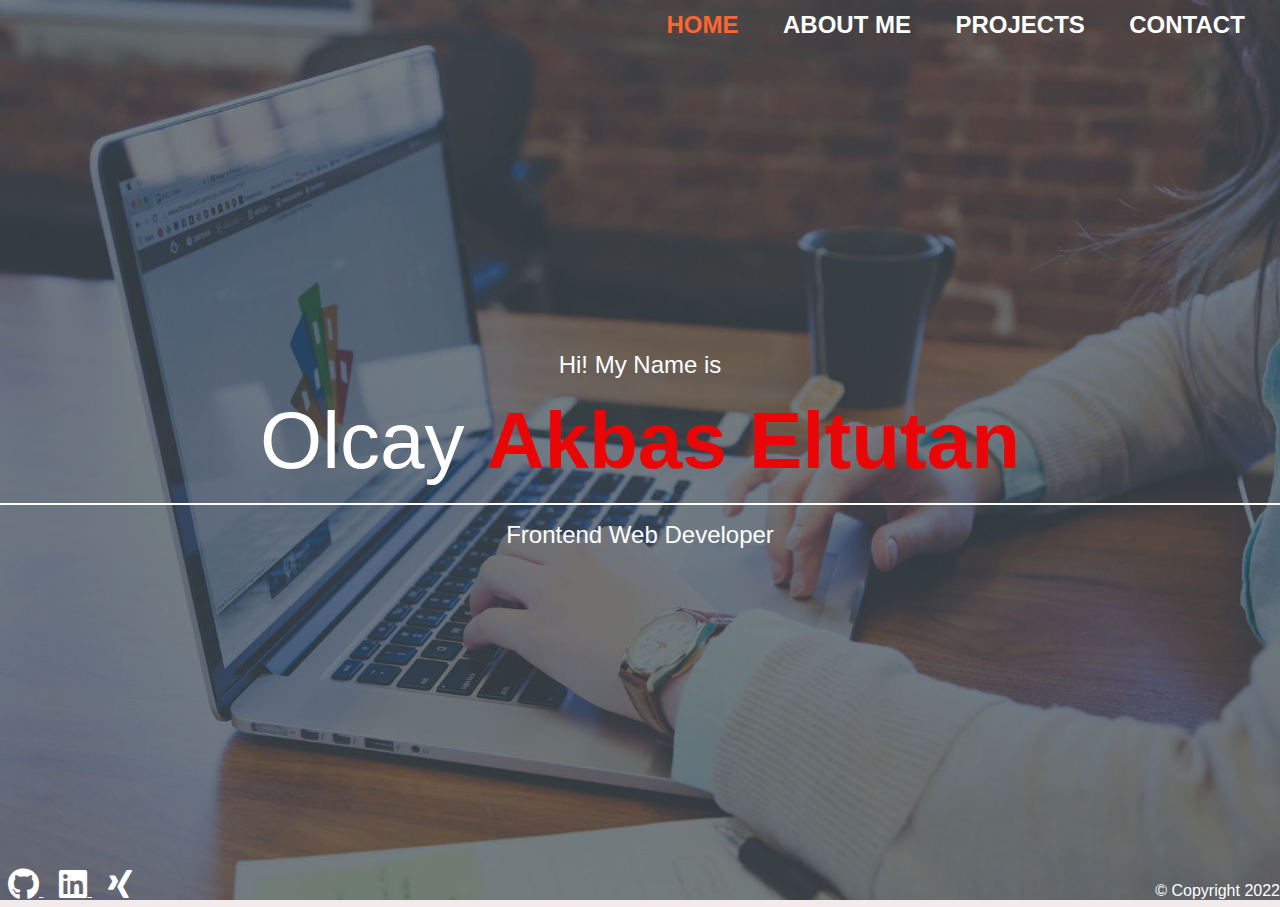
<file: index.html>
<!DOCTYPE html>
<html lang="en">

<head>
    <meta charset="UTF-8">
    <meta http-equiv="X-UA-Compatible" content="IE=edge">
    <meta name="viewport" content="width=device-width, initial-scale=1.0">
    <title>OlcayAkbasEltutan</title>
    <link rel="stylesheet" href="./css/main.css">
    <!-- <link rel="stylesheet" href="https://cdnjs.cloudflare.com/ajax/libs/font-awesome/6.2.1/css/all.min.css" integrity="sha512-MV7K8+y+gLIBoVD59lQIYicR65iaqukzvf/nwasF0nqhPay5w/9lJmVM2hMDcnK1OnMGCdVK+iQrJ7lzPJQd1w==" crossorigin="anonymous" referrerpolicy="no-referrer" /> -->
</head>

<body>
    <div class="home-bgImg-container">
        <nav class="nav">
            <ul class="nav__list">
                <li class="nav__item">
                    <a href="index.html" class="nav__link nav__link--active ">Home</a>
                </li>
                <li class="nav__item">
                    <a href="about.html" class="nav__link">About Me</a>
                </li>
                <li class="nav__item">
                    <a href="projects.html" class="nav__link">Projects</a>
                </li>
                <li class="nav__item">
                    <a href="contact.html" class="nav__link">Contact</a>
                </li>
            </ul>
        </nav>

        <!-- ----HOME MAIN----- -->
        <main class="home">
            <h2>Hi! My Name is</h2>
            <h1 class="home__name">Olcay
                <span class="home__name--last">Akbas Eltutan</span>
            </h1>
            <h2>Frontend Web Developer</h2>
        </main>

        <!-- -------FOOTER----------- -->
        <footer class="horizantal">
            <div class="social-icons">

                <a href="https://github.com/olcay-elt">
                    <i class="fab fa-github fa-2x"></i>
                </a>

                <a href="https://www.linkedin.com/in/olcay-akbaseltutan/">
                    <i class="fab fa-linkedin fa-2x"></i>
                </a>

                <a href="https://www.xing.com/profile/Olcay_AkbasEltutan/">
                    <i class="fab fa-xing fa-2x"></i>
                </a>

            </div>
            <div class="copyright">
                &copy; Copyright 2022
            </div>
        </footer>
    </div>
</body>

</html>
</file>
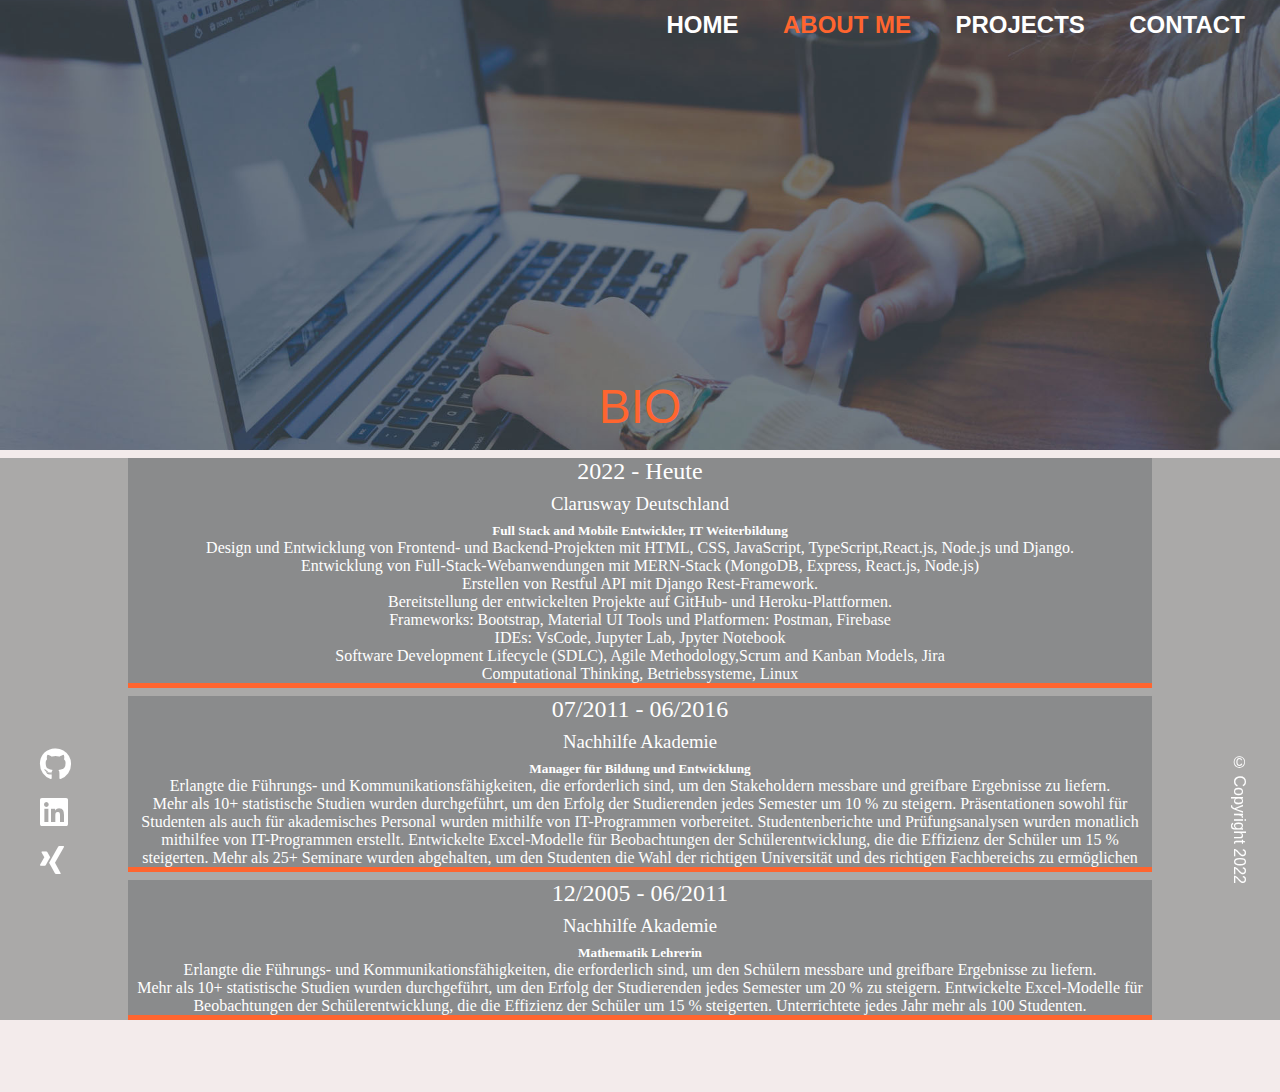
<file: about.html>
<!DOCTYPE html>
<html lang="en">

<head>
    <meta charset="UTF-8" />
    <meta http-equiv="X-UA-Compatible" content="IE=edge" />
    <meta name="viewport" content="width=device-width, initial-scale=1.0" />

    <link rel="stylesheet" href="./css/main.css">
    <title>Portfolio-About</title>
</head>

<body>
    <div class="about-bgImg-container">
        <!-- ABOUT NAV -->
        <nav class="nav">
            <ul class="nav__list">
                <li class="nav__item">
                    <a href="index.html" class="nav__link">Home</a>
                </li>
                <li class="nav__item">
                    <a href="about.html" class="nav__link nav__link--active">About Me</a>
                </li>
                <li class="nav__item">
                    <a href="projects.html" class="nav__link">Projects</a>
                </li>
                <li class="nav__item">
                    <a href="contact.html" class="nav__link">Contact</a>
                </li>
            </ul>
        </nav>

        <div class="about__bio-image">
            <h2>BIO</h2>
            <p>

            </p>
        </div>
    </div>

    <!-- ABOUT MAIN -->

    <main class="about">
        <div class="about__container">
            <div class="about__job">
                <h2 class="text-secondary">2022 - Heute</h2>
                <h3>Clarusway Deutschland</h3>
                <h5>Full Stack and Mobile Entwickler, IT Weiterbildung</h5>
                <p>
                    Design und Entwicklung von Frontend- und Backend-Projekten mit HTML, CSS, JavaScript,
                    TypeScript,React.js, Node.js und Django.
                    <br />
                    Entwicklung von Full-Stack-Webanwendungen mit MERN-Stack (MongoDB, Express, React.js, Node.js)
                    <br />
                    Erstellen von Restful API mit Django Rest-Framework.
                    <br />
                    Bereitstellung der entwickelten Projekte auf GitHub- und Heroku-Plattformen.
                    <br />
                    Frameworks: Bootstrap, Material UI Tools und Platformen: Postman, Firebase
                    <br />
                    IDEs: VsCode, Jupyter Lab, Jpyter Notebook
                    <br />
                    Software Development Lifecycle (SDLC), Agile Methodology,Scrum and Kanban Models, Jira
                    <br />
                    Computational Thinking, Betriebssysteme, Linux
                </p>
            </div>
            <div class="about__job">
                <h2 class="text-secondary">07/2011 - 06/2016</h2>
                <h3>Nachhilfe Akademie</h3>
                <h5>Manager für Bildung und Entwicklung</h5>
                <p>
                    Erlangte die Führungs- und Kommunikationsfähigkeiten, die erforderlich sind, um den Stakeholdern
                    messbare und greifbare
                    Ergebnisse zu liefern.
                    <br />
                    Mehr als 10+ statistische Studien wurden durchgeführt, um den Erfolg der Studierenden jedes Semester
                    um 10 % zu
                    steigern.
                    Präsentationen sowohl für Studenten als auch für akademisches Personal wurden mithilfe von
                    IT-Programmen vorbereitet.
                    Studentenberichte und Prüfungsanalysen wurden monatlich mithilfee von IT-Programmen erstellt.
                    Entwickelte Excel-Modelle für Beobachtungen der Schülerentwicklung, die die Effizienz der Schüler um
                    15 % steigerten.
                    Mehr als 25+ Seminare wurden abgehalten, um den Studenten die Wahl der richtigen Universität und des
                    richtigen
                    Fachbereichs zu ermöglichen
                </p>
            </div>
            <div class="about__job">
                <h2 class="text-secondary">12/2005 - 06/2011</h2>
                <h3>Nachhilfe Akademie </h3>
                <h5>Mathematik Lehrerin</h5>
                <p>
                    Erlangte die Führungs- und Kommunikationsfähigkeiten, die erforderlich sind, um den Schülern
                    messbare und greifbare
                    Ergebnisse zu liefern.
                    <br />
                    Mehr als 10+ statistische Studien wurden durchgeführt, um den Erfolg der Studierenden jedes Semester
                    um 20 % zu
                    steigern.
                    Entwickelte Excel-Modelle für Beobachtungen der Schülerentwicklung, die die Effizienz der Schüler um
                    15 % steigerten.
                    Unterrichtete jedes Jahr mehr als 100 Studenten.
                </p>
            </div>
        </div>
    </main>

    <!-- ABOUT FOOTER -->
    <footer class="vertical">

        <div class="social-icons">

            <a href="https://github.com/olcay-elt">
                <i class="fab fa-github fa-2x"></i>
            </a>

            <a href="https://www.linkedin.com/in/olcay-akbaseltutan/">
                <i class="fab fa-linkedin fa-2x"></i>
            </a>

            <a href="https://www.xing.com/profile/Olcay_AkbasEltutan/">
                <i class="fab fa-xing fa-2x"></i>
            </a>

        </div>
        <div class="copyright">
            &copy; Copyright 2022
        </div>

    </footer>
</body>

</html>
</file>
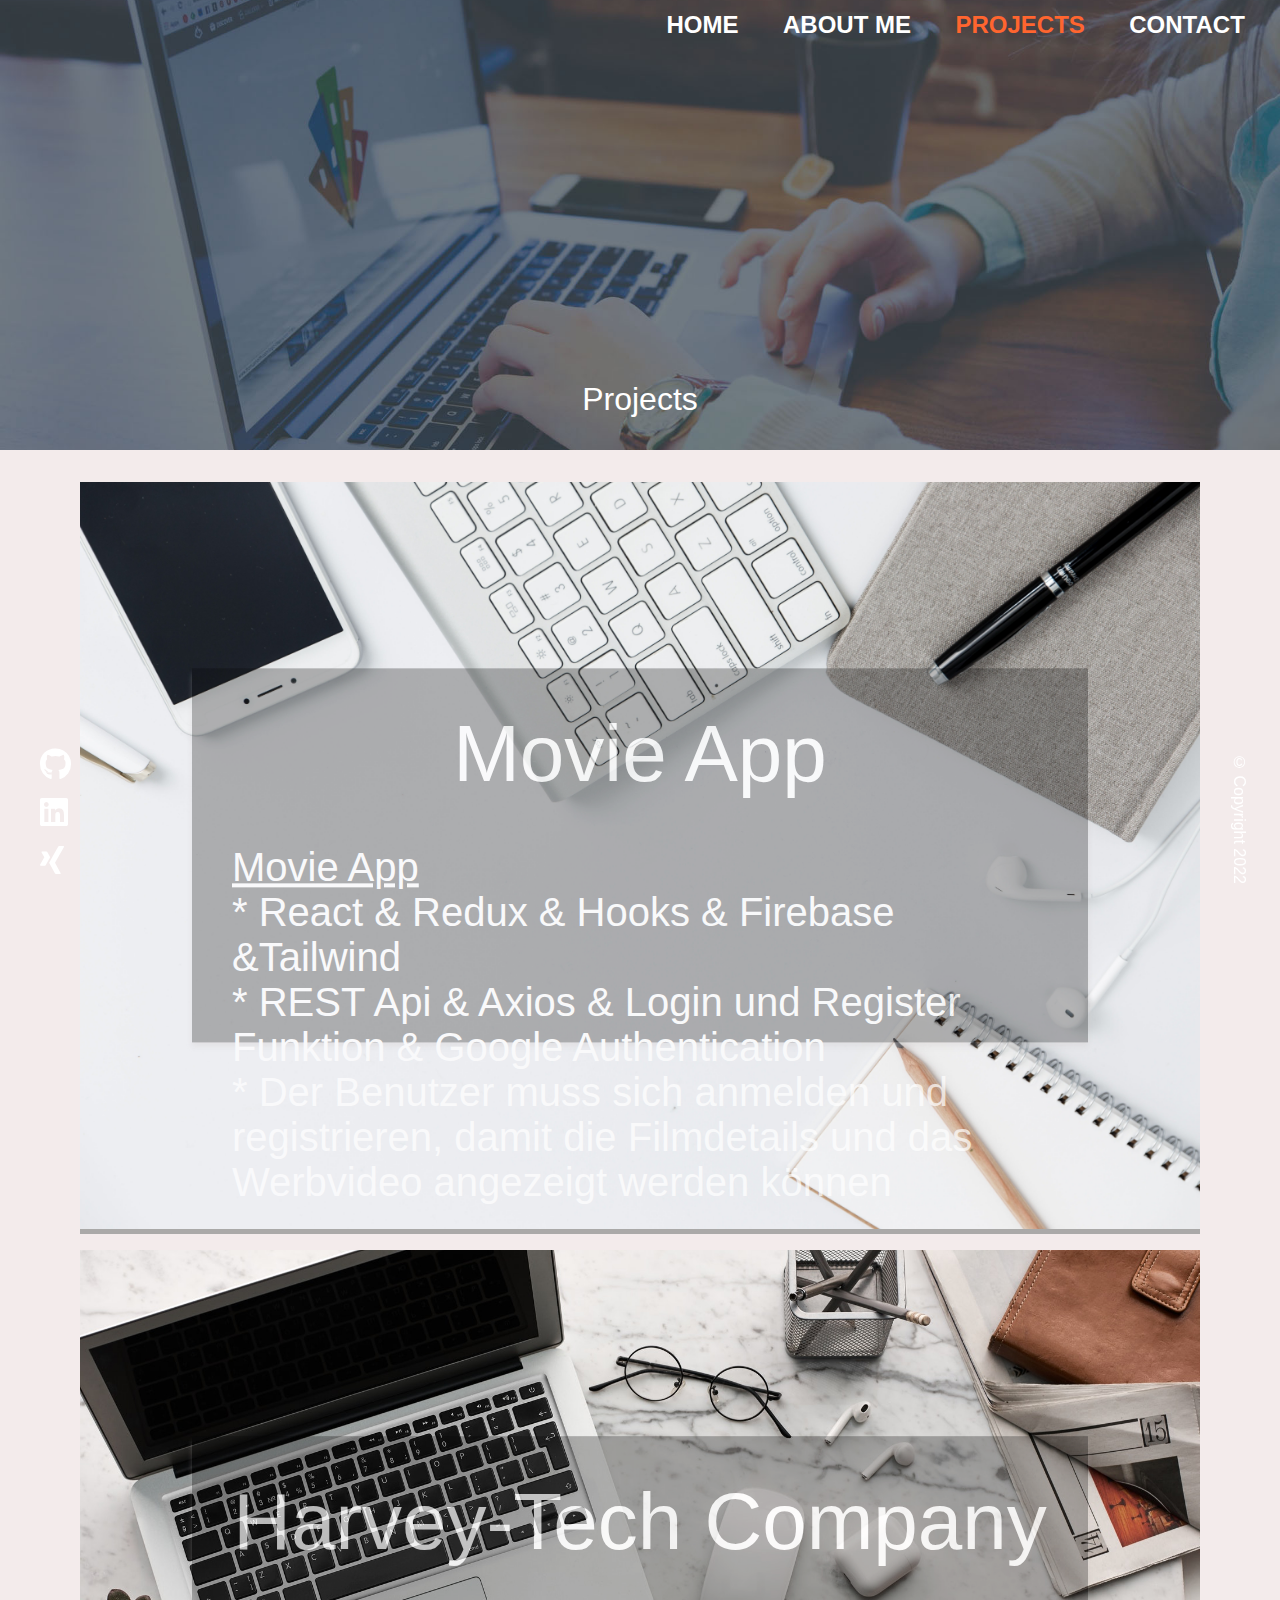
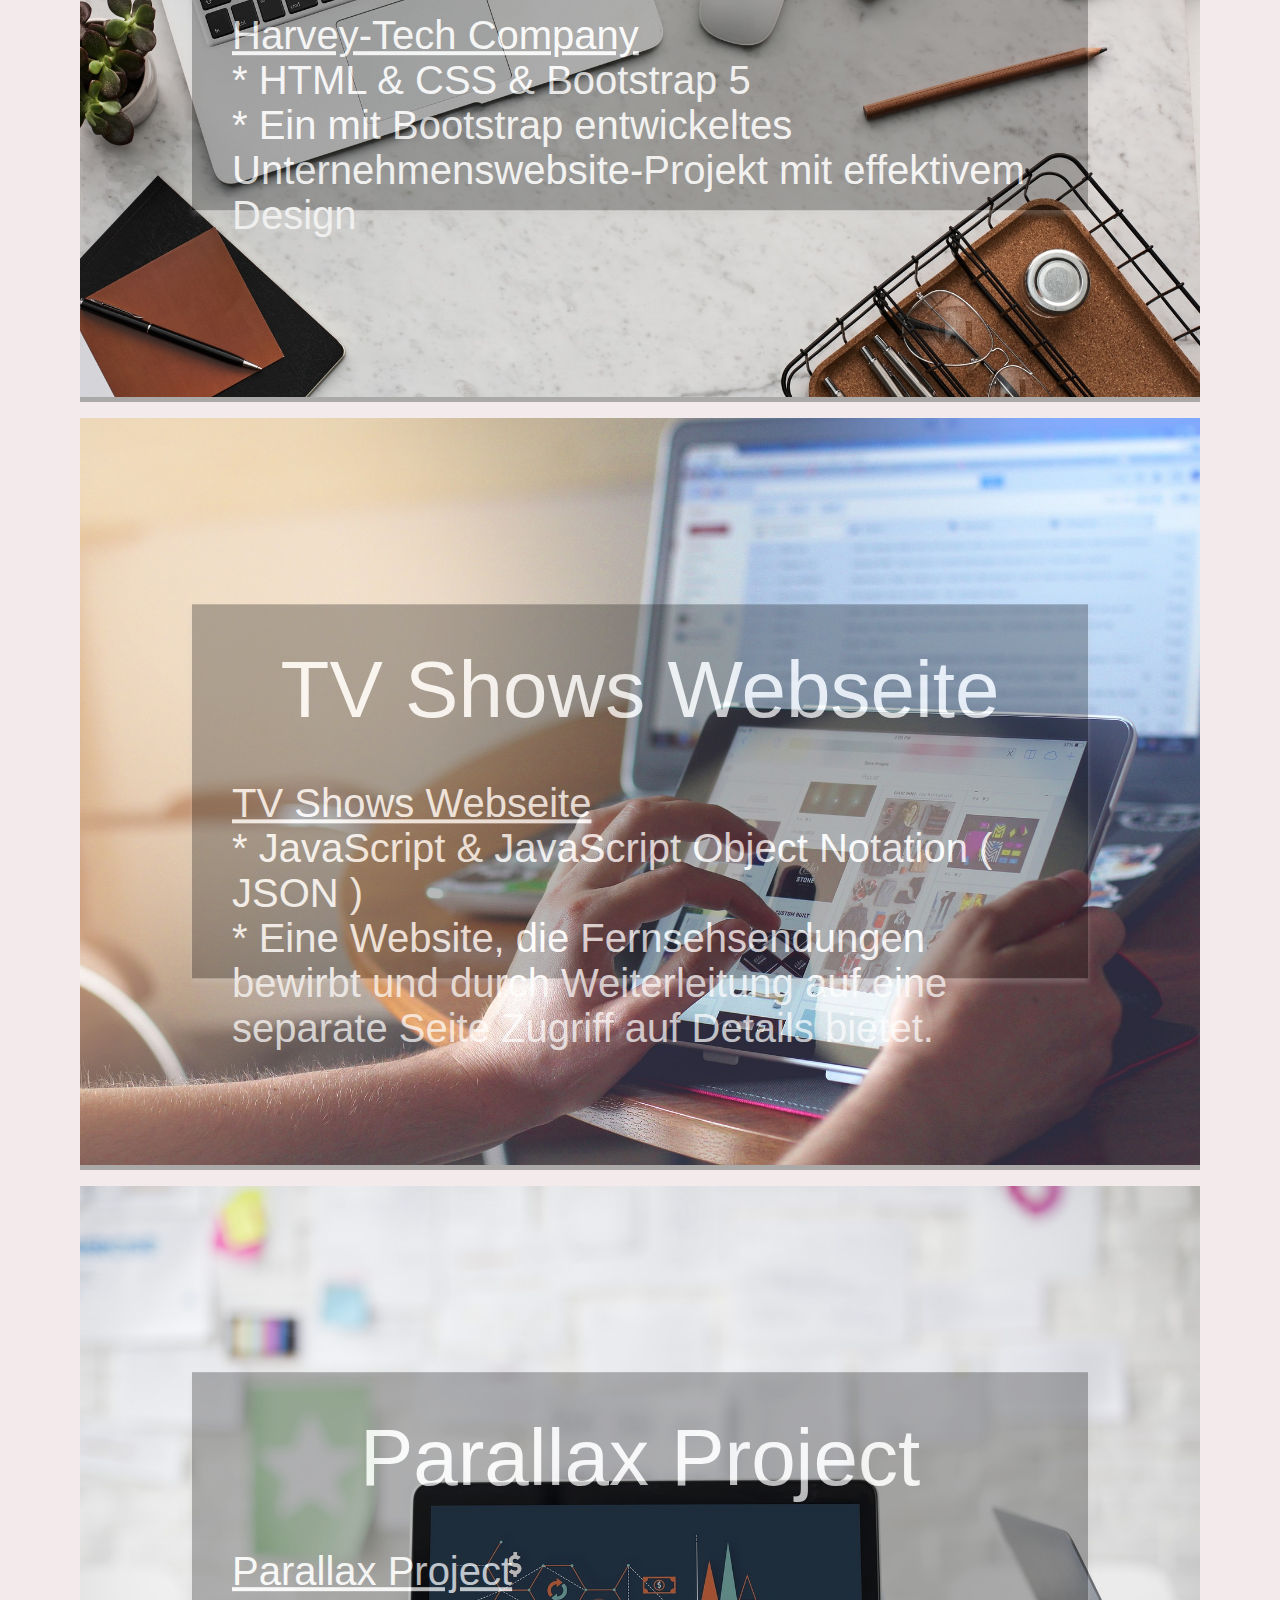
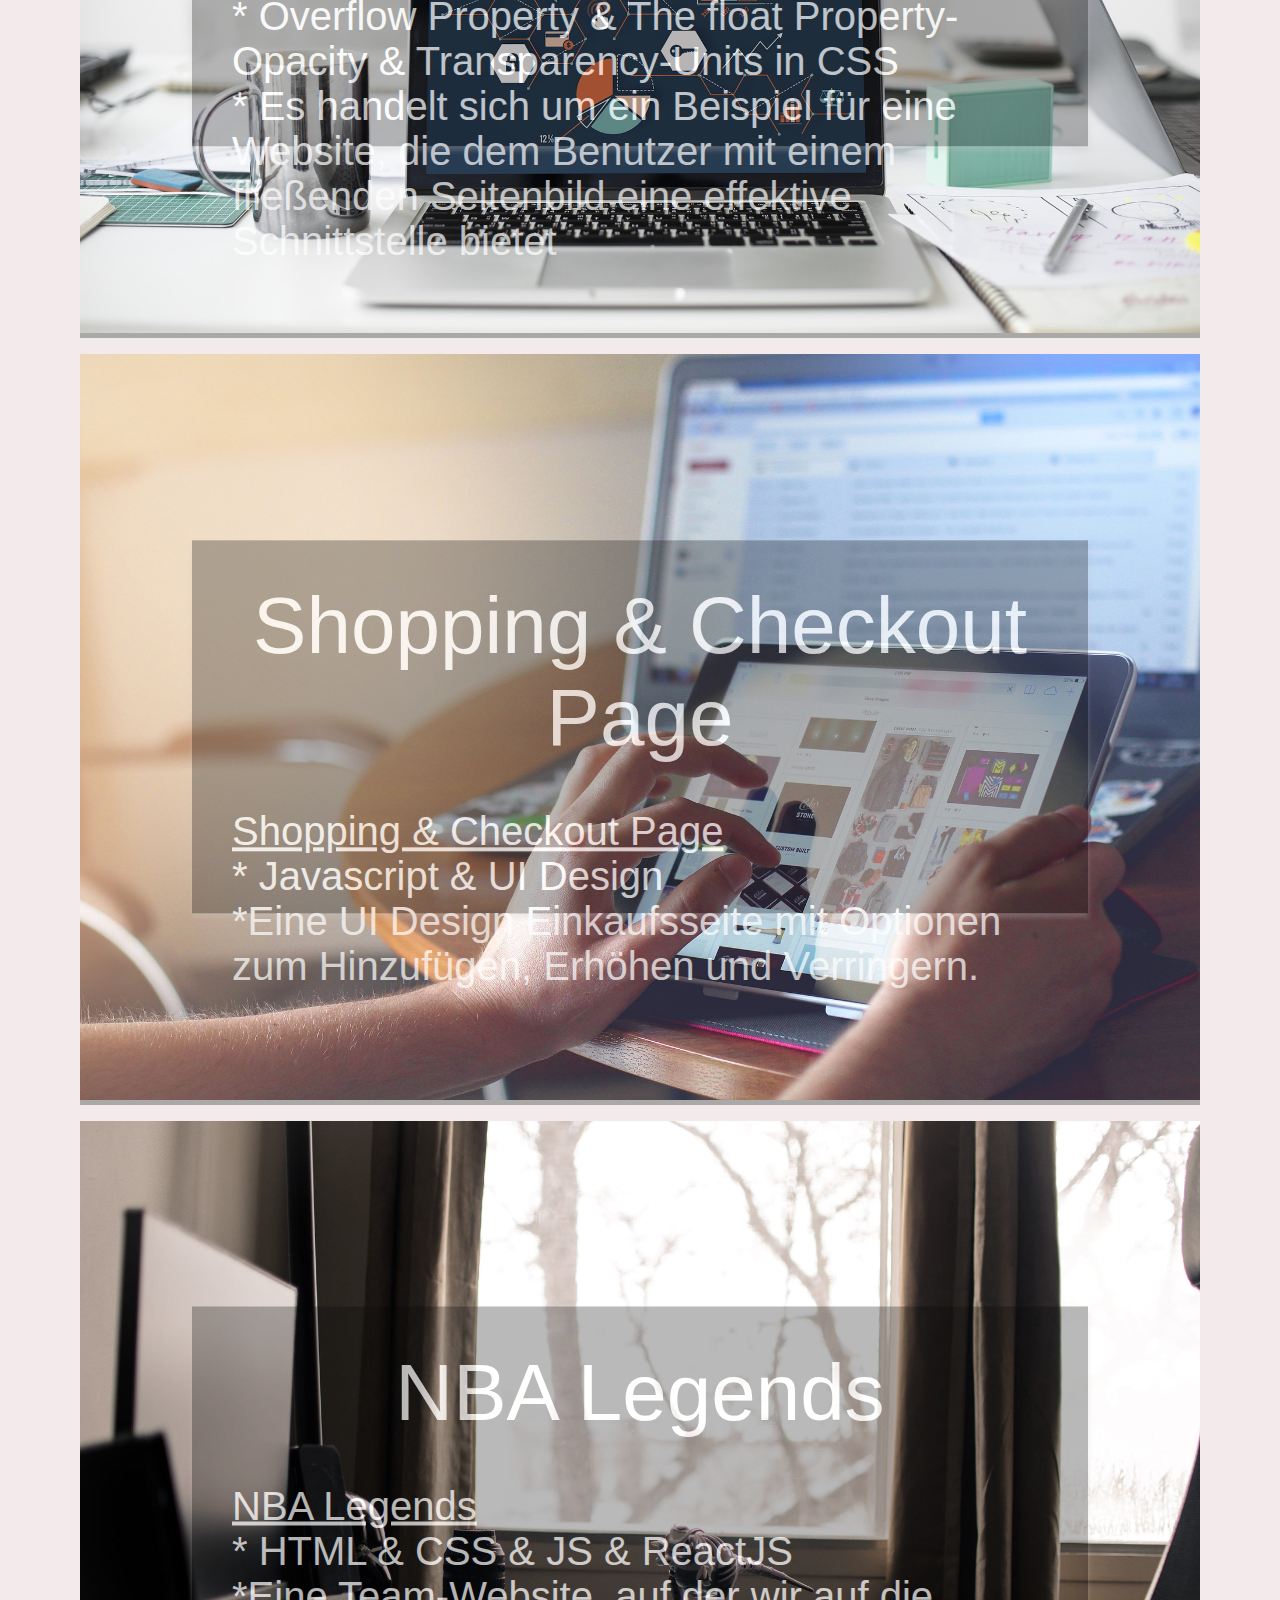
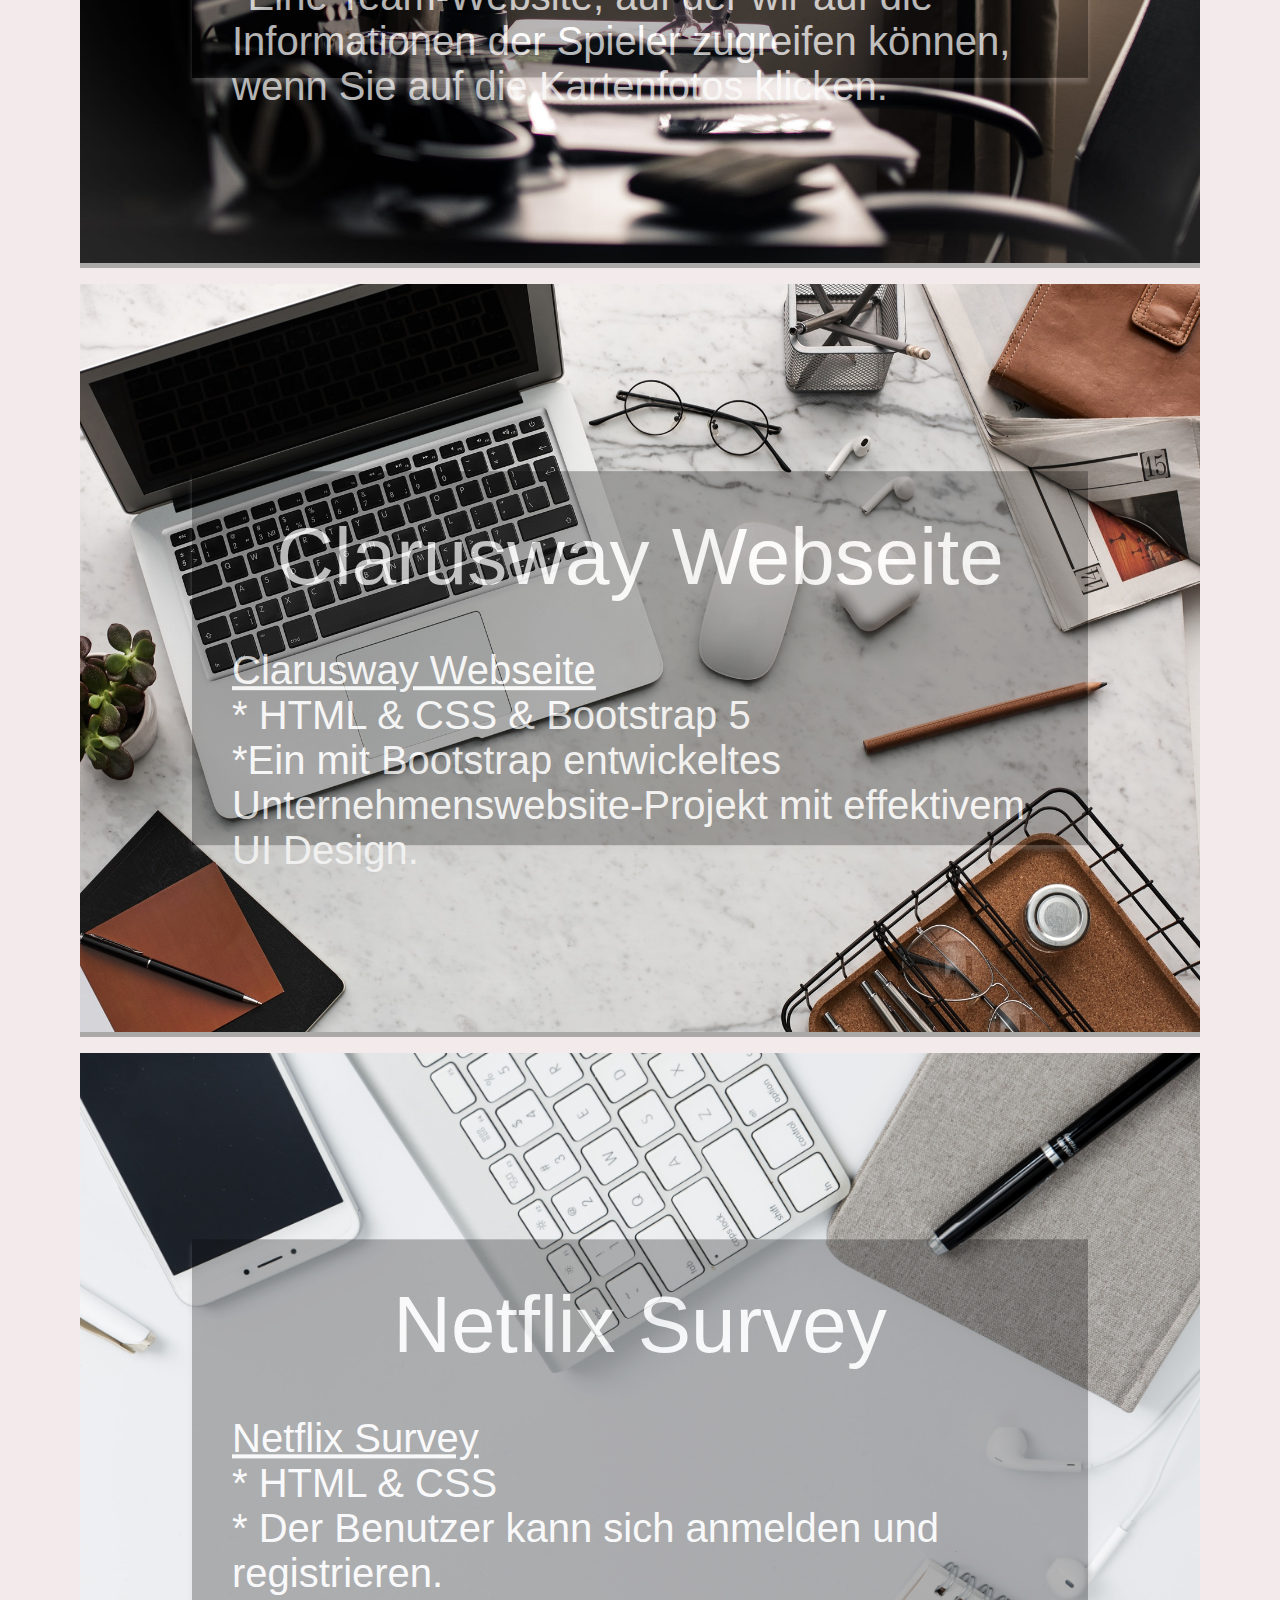
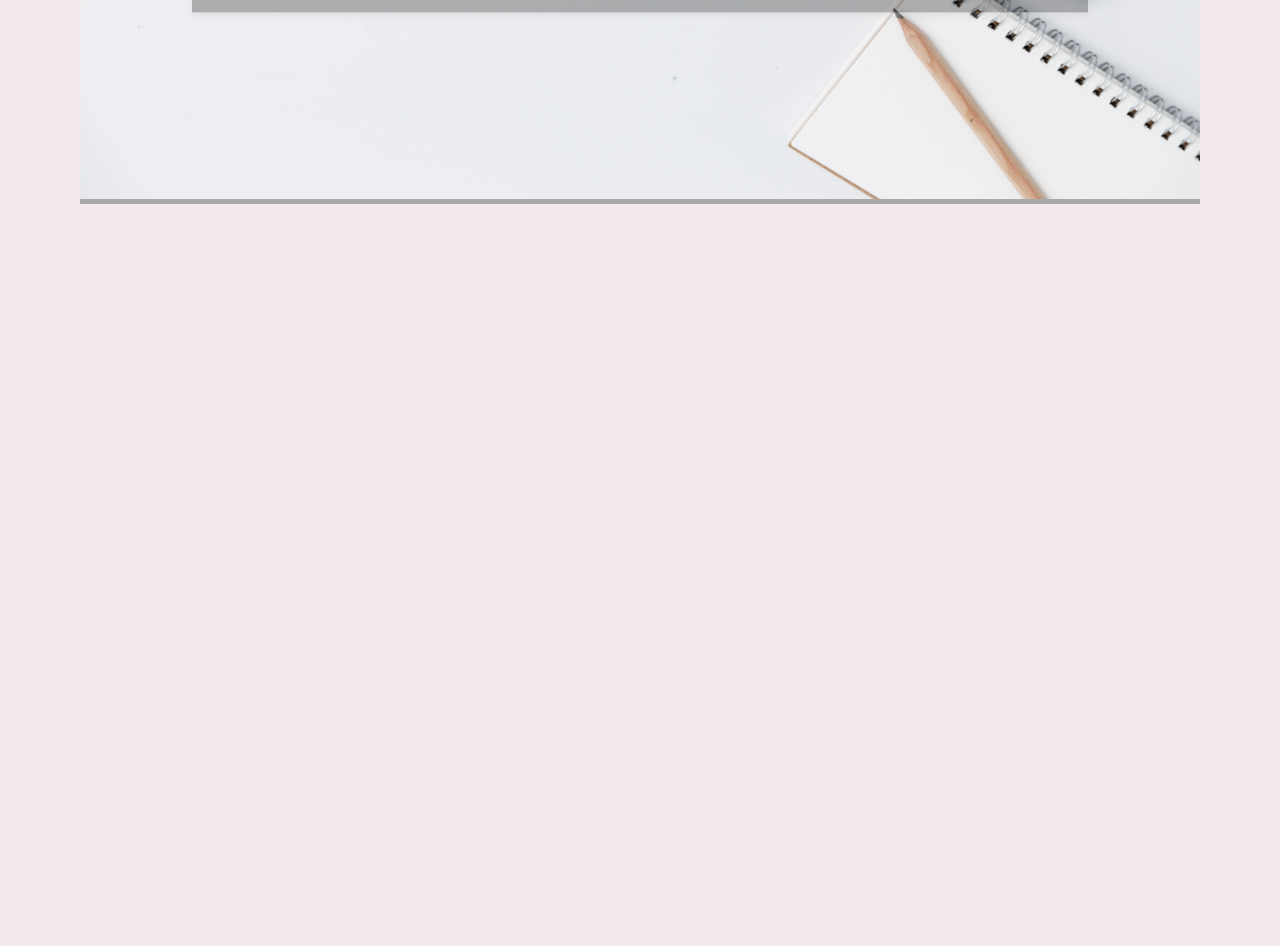
<file: projects.html>
<!DOCTYPE html>
<html lang="en">

<head>
    <meta charset="UTF-8" />
    <meta name="viewport" content="width=device-width, initial-scale=1.0" />
    <meta http-equiv="X-UA-Compatible" content="ie=edge" />

    <link rel="stylesheet" href="./css/main.css">
    <title>Portfolio</title>
</head>

<body>
    <div class="project-bgImg-container">
        <!-- PROJECT NAV -->
        <nav class="nav">
            <ul class="nav__list">
                <li class="nav__item">
                    <a href="index.html" class="nav__link">Home</a>
                </li>
                <li class="nav__item">
                    <a href="about.html" class="nav__link">About Me</a>
                </li>
                <li class="nav__item">
                    <a href="projects.html" class="nav__link nav__link--active">Projects</a>
                </li>
                <li class="nav__item">
                    <a href="contact.html" class="nav__link">Contact</a>
                </li>
            </ul>
        </nav>

        <div class="projects__bio-image">
            <h1>Projects</h1>
        </div>
    </div>

    <!-- PROJECT MAIN -->
    <main class="projects">
        <div class="projects__items">
            <div class="projects__item">
                <img src="images/project-1.jpg" alt="My Project" />

                <div class="overlay textContainer">
                    <center>
                        <h1>Movie App</h1>
                    </center>
                    <br>
                    <a href="https://movie-app-olcays.netlify.app" target="_blank">Movie App</a>
                    <br>
                    * React & Redux & Hooks & Firebase &Tailwind
                    <br>


                    * REST Api & Axios & Login und Register Funktion & Google Authentication
                    <br>
                    * Der Benutzer muss sich anmelden und registrieren, damit die Filmdetails und das Werbvideo
                    angezeigt
                    werden können

                </div>
            </div>

            <div class="projects__item">
                <img src="images/project-2.jpg" alt="My Project" />
                <div class="overlay textContainer">
                    <center>
                        <h1>Harvey-Tech Company </h1>
                    </center>
                    <br>
                    <a href="https://olcay-elt.github.io/harvey-tech-page-bootstrap/" target="_blank">Harvey-Tech
                        Company</a>

                    <br>
                    * HTML & CSS & Bootstrap 5

                    <br>

                    * Ein mit Bootstrap entwickeltes Unternehmenswebsite-Projekt mit effektivem Design

                </div>
            </div>
            <div class="projects__item">
                <img src="images/project-3.jpg" alt="My Project" />
                <div class="overlay textContainer">
                    <center>
                        <h1>TV Shows Webseite </h1>
                    </center>
                    <br>
                    <a href="https://olcay-elt.github.io/tvShow-website/" target="_blank">TV Shows Webseite</a>
                    <br>
                    * JavaScript & JavaScript Object Notation ( JSON )


                    <br>

                    * Eine Website, die Fernsehsendungen bewirbt und durch Weiterleitung auf eine separate Seite Zugriff
                    auf Details bietet.

                </div>
            </div>
            <div class="projects__item">
                <img src="images/project-4.jpg" alt="My Project" />

                <div class="overlay textContainer">
                    <center>
                        <h1>Parallax Project</h1>
                    </center>
                    <br>
                    <a href="https://movie-app-olcays.netlify.app" target="_blank">Parallax Project</a>
                    <br>
                    * Overflow Property & The float Property-Opacity & Transparency-Units in CSS

                    <br>



                    * Es handelt sich um ein Beispiel für eine Website, die dem Benutzer mit einem fließenden Seitenbild
                    eine effektive
                    Schnittstelle bietet

                </div>
            </div>

            <div class="projects__item">
                <img src="images/project-3.jpg" alt="My Project" />
                <div class="overlay textContainer">
                    <center>
                        <h1>Shopping & Checkout Page </h1>
                    </center>
                    <br>
                    <a href="https://movie-app-olcays.netlify.app" target="_blank">Shopping & Checkout Page</a>
                    <br>
                    * Javascript & UI Design

                    <br>

                    *Eine UI Design Einkaufsseite mit Optionen zum Hinzufügen, Erhöhen und Verringern.

                </div>
            </div>
            <div class="projects__item">
                <img src="images/project-6.jpg" alt="My Project" />
                <div class="overlay textContainer">
                    <center>
                        <h1>NBA Legends</h1>
                    </center>
                    <br>
                    <a href="https://nballegends-app.netlify.app" target="_blank">NBA Legends</a>
                    <br>
                    * HTML & CSS & JS & ReactJS

                    <br>

                    *Eine Team-Website, auf der wir auf die Informationen der Spieler zugreifen können, wenn Sie auf die
                    Kartenfotos klicken.

                </div>
            </div>

            <div class="projects__item">
                <img src="images/project-2.jpg" alt="My Project" />
                <div class="overlay textContainer">
                    <center>
                        <h1>Clarusway Webseite</h1>
                    </center>
                    <br>
                    <a href="https://olcay-elt.github.io/clarusway_webpage-bootstrap/" target="_blank">Clarusway
                        Webseite</a>
                    <br>
                    * HTML & CSS & Bootstrap 5

                    <br>

                    *Ein mit Bootstrap entwickeltes Unternehmenswebsite-Projekt mit effektivem UI Design.

                </div>
            </div>

            <div class="projects__item">
                <img src="images/project-1.jpg" alt="My Project" />

                <div class="overlay textContainer">
                    <center>
                        <h1>Netflix Survey</h1>
                    </center>
                    <br>
                    <a href=" https://olcay-elt.github.io/netflix-survey/" target="_blank">Netflix Survey</a>
                    <br>
                    * HTML & CSS
                    <br>
                    * Der Benutzer kann sich anmelden und registrieren.

                </div>
            </div>

        </div>
    </main>

    <!-- PROJECT FOOTER -->
    <footer class="vertical">

        <div class="social-icons">

            <a href="https://github.com/olcay-elt">
                <i class="fab fa-github fa-2x"></i>
            </a>

            <a href="https://www.linkedin.com/in/olcay-akbaseltutan/">
                <i class="fab fa-linkedin fa-2x"></i>
            </a>

            <a href="https://www.xing.com/profile/Olcay_AkbasEltutan/">
                <i class="fab fa-xing fa-2x"></i>
            </a>

        </div>
        <div class="copyright">
            &copy; Copyright 2022
        </div>
    </footer>
</body>

</html>
</file>
<file: css/main.css>
@import url("https://cdnjs.cloudflare.com/ajax/libs/font-awesome/6.2.0/css/all.min.css");

* {
    margin: 0;
    padding: 0;
    box-sizing: border-box;
}

body {
    background-color: #f3ebeb;
    color: white;
    font-family: "Segoe UI", Tahoma, Geneva, Verdana, sans-serif;
}

a {
    color: white;
}

h1,
h2,
h3 {
    font-weight: 400;
}

.link-style a,
.middle a,
.vertical .social-icons a,
.horizantal a {
    padding: 0.5rem;
    transition: all 1s;
}

.link-style a:hover,
.middle a:hover,
.vertical .social-icons a:hover,
.horizantal a:hover {
    color: #ff652f;
}

.horizantal {
    height: 10vh;
    display: flex;
    justify-content: space-between;
    align-items: flex-end;
}

.vertical {
    display: flex;
    justify-content: space-between;
    padding: 2rem;
}

.vertical .social-icons {
    display: flex;
    flex-direction: column;
    position: fixed;
    bottom: 1rem;
}

.vertical .copyright {
    position: fixed;
    bottom: 1rem;
    right: 2rem;
    writing-mode: vertical-lr;
}

.middle {
    height: 20vh;
    display: flex;
    flex-direction: column;
    justify-content: flex-start;
    align-items: center;
    gap: 1rem;
}

.nav {
    padding: 1rem;
    height: 10vh;
}

.nav__list {
    text-align: right;
}

.nav__item {
    display: inline;
    padding: 1rem;
}

.nav__link {
    text-transform: uppercase;
    text-decoration: none;
    font-family: "Segoe UI", Tahoma, Geneva, Verdana, sans-serif;
    font-size: 1rem;
    font-weight: 600;
    transition: all 1s;
}

.nav__link:hover {
    color: rgb(132, 132, 132);
}

.nav__link--active {
    color: #ff652f;
}

.nav {
    padding: 0.5rem;
}

.nav__list {
    text-align: center;
}

.nav__item {
    padding-right: 0.7rem;
}

.nav .nav__link {
    font-size: 0.9rem;
}

.contact h2 {
    font-size: 2rem;
    margin-bottom: 1rem;
}

.contact__list {
    gap: 2rem 1.2rem;
    font-size: 1.2rem;
}

.about {
    background-color: #aaa9a8;
}

.about-bgImg-container {
    background: url(../images/my-profile-photo.jpg);
    width: 100%;
    height: 50vh;
    background-position: center center;
    background-size: cover;
    display: flex;
    flex-direction: column;
    justify-content: space-between;
}

.about-bgImg-container .about__bio-image {
    text-align: center;
}

.about-bgImg-container .about__bio-image h2 {
    color: #ff652f;
    font-size: 3rem;
    font-weight: 400;
}

.about-bgImg-container .about__bio-image p {
    margin: 1rem;
    font-size: 1.2rem;
}

.about__container {

    width: 80vw;
    margin: 0.5rem auto;

}

.about__job {

    background: #8a8b8c;
    border-bottom: 5px solid #ff652f;
    text-align: center;
    font-family: Georgia, 'Times New Roman', Times, serif;

}

.about h2,
.about h3 {
    margin: 0.5rem 0;
}

.about h6 {
    margin: 0.3rem 0;
}

.home-bgImg-container {
    background: url(../images/my-profile-photo.jpg);
    width: 100%;
    height: 100vh;
    background-position: center center;
    background-size: cover;
}

.home {
    height: 80vh;
    display: flex;
    flex-direction: column;
    justify-content: center;
    align-items: center;
}

.home__name {
    width: 100%;
    text-align: center;
    font-size: 5rem;
    padding: 1rem;
    margin-bottom: 1rem;
    border-bottom: 2px solid #fff;
}

.home__name--last {
    color: rgb(234, 6, 6);
    font-weight: 700;
    font-family: 'Franklin Gothic Medium', 'Arial Narrow', Arial, sans-serif;
}

.home h1,
.home h2 {
    font-weight: 400;
}

.contact-bgImg-container {
    background: url(../images/my-profile-photo.jpg);
    width: 100%;
    height: 100vh;
    background-position: center center;
    background-size: cover;
}

.contact {
    height: 60vh;
    display: flex;
    align-items: center;
    justify-content: center;
    flex-direction: column;
    text-align: center;
}

.contact h2 {
    font-size: 3rem;
    margin-bottom: 1.5rem;
}

.contact__list {
    font-size: 1.5rem;
    display: flex;
    justify-content: center;
    flex-direction: column;
    gap: 2.5rem;
}

.contact .text-secondary {
    color: #ff652f;
}

.project-bgImg-container {
    background: url(../images/my-profile-photo.jpg);
    width: 100%;
    height: 50vh;
    background-position: center center;
    background-size: cover;
    display: flex;
    flex-direction: column;
    justify-content: space-between;
}

.project-bgImg-container .projects__bio-image {
    text-align: center;
    margin-bottom: 2rem;
}

.projects__items {
    display: flex;
    flex-direction: column;
    width: 100%;
    justify-content: center;
    padding: 2rem 5rem;
    gap: 1rem 0;
}

.projects__item {
    width: 100%;
    border-bottom: 5px solid #aaa9a8;
    position: relative;
}

.projects__item img {
    width: 100%;
    display: block;
}

.projects__item::after {
    content: "";
    width: 100%;
    height: 100%;
    background-color: #c1bebc;
    left: 0;
    position: absolute;
    opacity: 0;
    transition: 2s;
}

.projects__item:hover::after {
    opacity: 0.5;
}

.overlay {
    position: absolute;
    top: 50%;
    left: 50%;
    transform: translate(-50%, -50%);
    width: 80%;
    height: 50%;
    background-color: rgba(7, 7, 7, 0.4);
    z-index: 1;
    opacity: 0.7;
    box-shadow: 0 5px 5px 0 rgba(205, 200, 200, 0.4);

    &.textContainer {
        padding: 40px;
        font-size: 40px;
        color: rgb(255, 255, 255);
        font-weight: 500;
    }
}

@media screen and (min-width: 576px) {
    .nav {
        padding: 0.7rem;
    }

    .nav__list {
        text-align: right;
    }

    .nav__item {
        padding-right: 1rem;
    }

    .nav .nav__link {
        font-size: 1rem;
    }

    .contact h2 {
        font-size: 2.5rem;
        margin-bottom: 1.5rem;
    }

    .contact__list {
        gap: 2.5rem 2rem;
        font-size: 1.5rem;
    }
}

@media screen and (min-width: 768px) {
    .nav__item {
        padding-right: 1.3rem;
    }

    .nav .nav__link {
        font-size: 1.3rem;
    }

    .projects__item {
        width: 100%;
    }
}

@media screen and (min-width: 1024px) {
    .nav__item {
        padding-right: 1.5rem;
    }

    .nav .nav__link {
        font-size: 1.5rem;
    }

    /* .projects__item {
        width: 50%;
    } */

    .contact__list {
        flex-direction: column;
    }
}

@media screen and (min-width: 1600px) {
    /* .projects__item {
        width: 33%;
    } */
}
</file>
